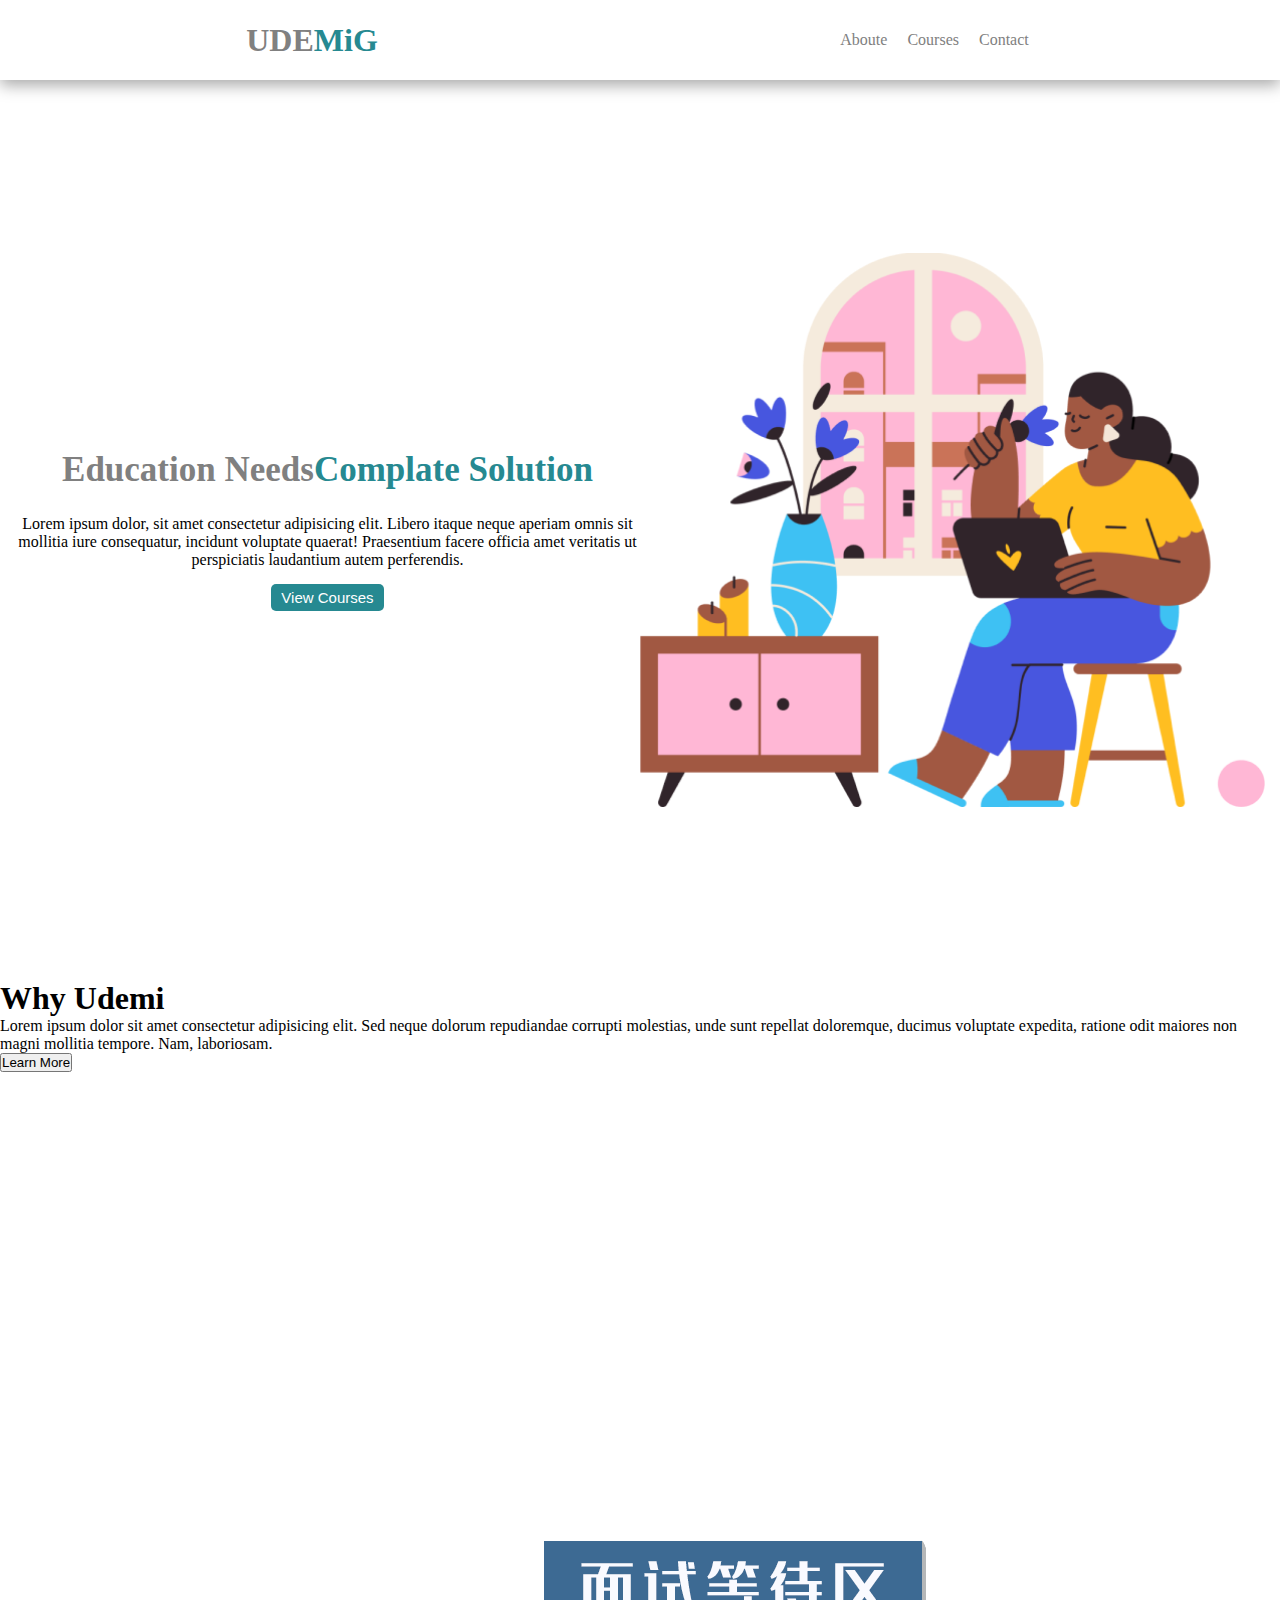
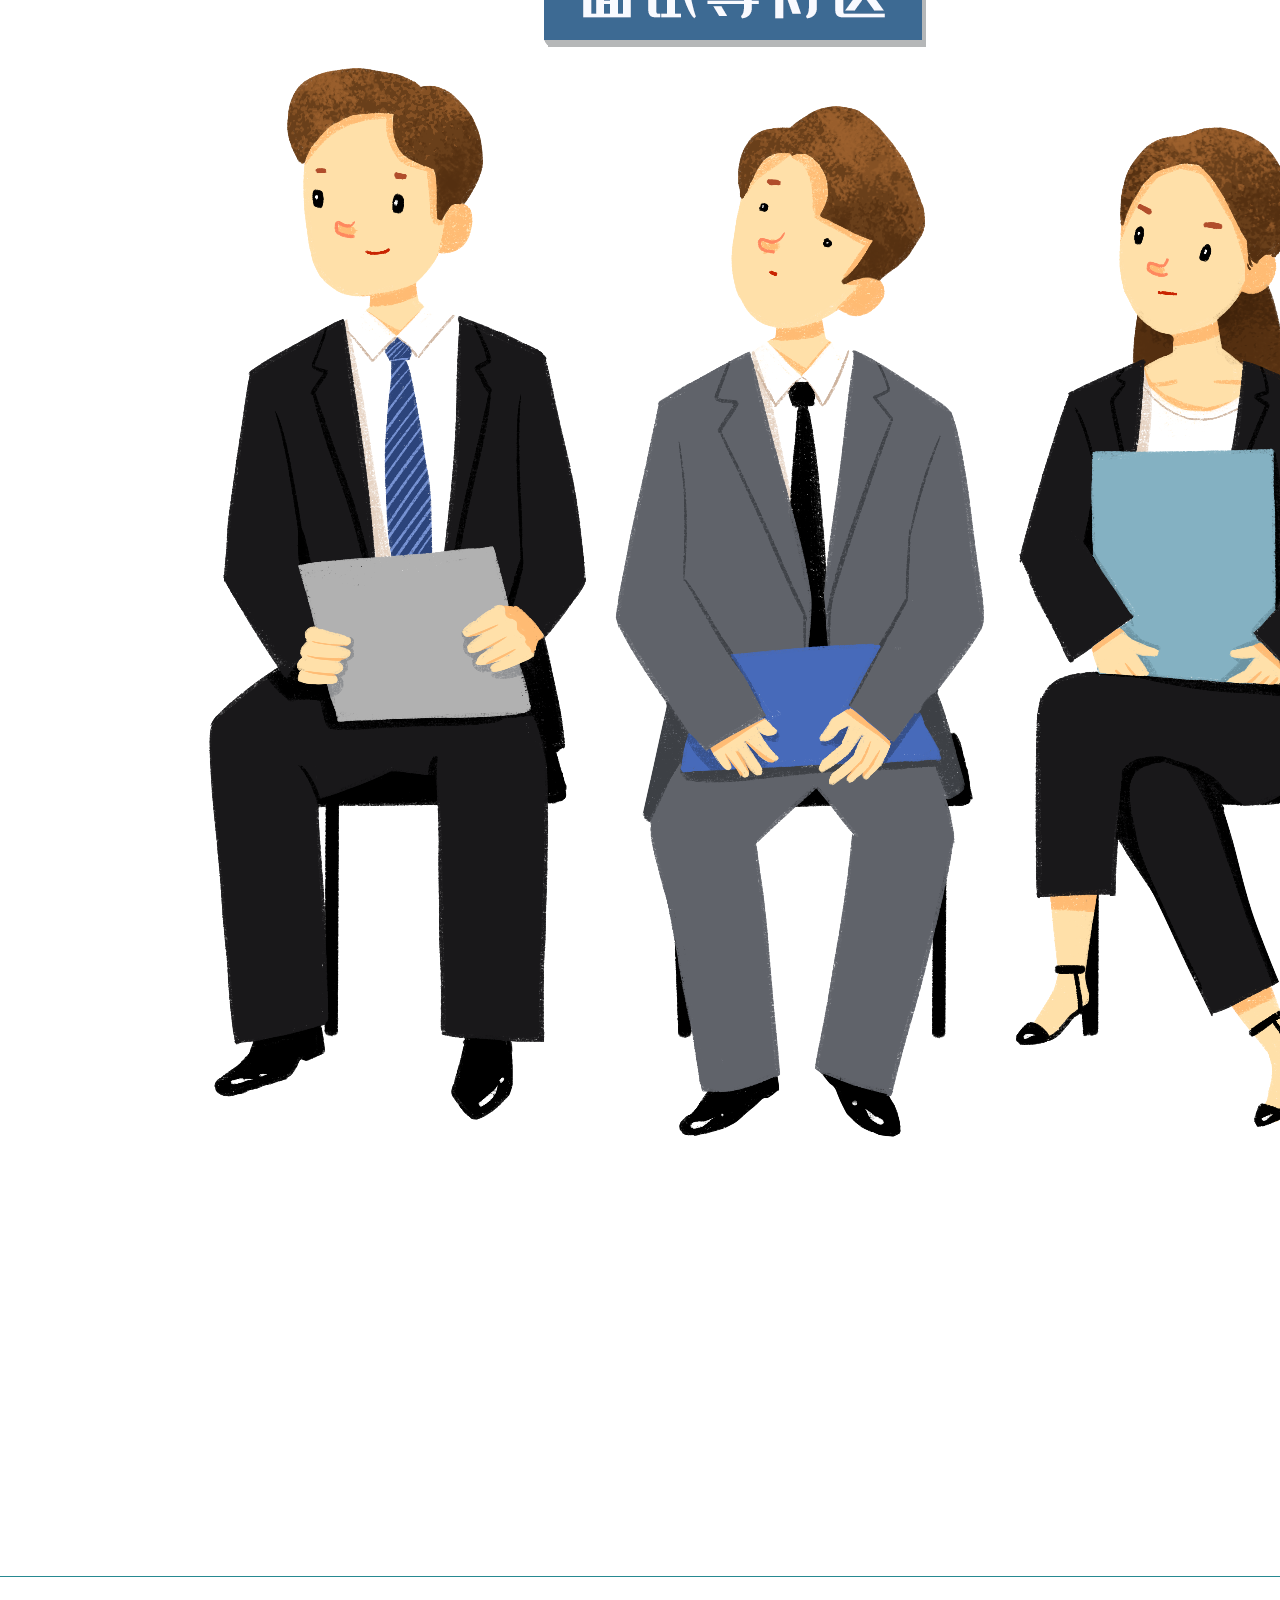
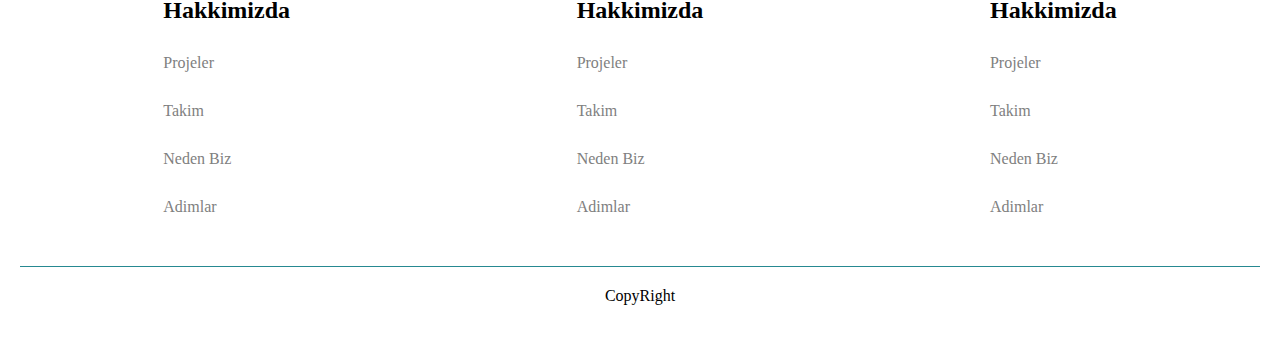
<file: index.html>
<!DOCTYPE html>
<html lang="en">
<head>
    <meta charset="UTF-8">
    <meta name="viewport" content="width=device-width, initial-scale=1.0">
    <title>Udemi</title>
    <link rel="stylesheet" href="style.css">
    <link rel="stylesheet" href="https://cdnjs.cloudflare.com/ajax/libs/font-awesome/6.4.2/css/all.min.css" integrity="sha512-z3gLpd7yknf1YoNbCzqRKc4qyor8gaKU1qmn+CShxbuBusANI9QpRohGBreCFkKxLhei6S9CQXFEbbKuqLg0DA==" crossorigin="anonymous" referrerpolicy="no-referrer" />
</head>
<body>
    <!-- header başlangiç -->
    <header>
        <div class="title">
            <a href="/">
                <i class="fa-solid fa-graduation-cap"></i></a>
            <h1>UDE<span>MiG</span></h1>
        </div>
        <nav>
            <ul>
                <a href="/aboute.html">Aboute</a>
                <a href="/contact.html">Courses</a>
                <a href="/contact.html">Contact</a>
                <a href="#"><i class="fa-solid fa-magnifying-glass"></i></a>
            </ul>
        </nav>
    </header>
    <!-- header bitiş -->

        <!-- section bölümü başlangiç -->
        <section>
            <div class="sec-left">
                <h1>Education Needs<span>Complate Solution</span></h1>
                <p>
                    Lorem ipsum dolor, sit amet consectetur adipisicing elit. 
                    Libero itaque neque aperiam omnis sit mollitia iure consequatur, 
                    incidunt voluptate quaerat! Praesentium facere officia amet veritatis ut 
                    perspiciatis laudantium autem perferendis.
                </p>
                <button>View Courses</button>
            </div>
            <img class="images" src="/images/Image.png" />
        </section>
        <!-- section bölümü bitiş -->

        <!-- Courses info başlangıç -->
        <div class="Courses-info">
            <div class="p-sec">
                <h1>Why Udemi</h1>
                <p>
                    Lorem ipsum dolor sit amet consectetur adipisicing elit. Sed neque dolorum repudiandae corrupti molestias, 
                    unde sunt repellat doloremque, ducimus voluptate expedita, ratione odit maiores non magni mollitia tempore. 
                    Nam, laboriosam.
                </p>
                <button>Learn More</button>
            </div>
            <div class="image-sec">
                <img src="images/toplantı.png"alt="">
            </div>
        </div>
    <!-- course info bitiş -->

    <!-- Footer başlangıç -->
    <footer>
            <div class="footer-start">
                <div class="footer-area">
                    <h2>Hakkimizda</h2>
                    <a href="">Projeler</a>
                    <a href="">Takim</a>
                    <a href="">Neden Biz</a>
                    <a href="">Adimlar</a>
                </div>
                <div class="footer-area">
                    <h2>Hakkimizda</h2>
                    <a href="">Projeler</a>
                    <a href="">Takim</a>
                    <a href="">Neden Biz</a>
                    <a href="">Adimlar</a>
                </div>
                <div class="footer-area">
                    <h2>Hakkimizda</h2>
                    <a href="">Projeler</a>
                    <a href="">Takim</a>
                    <a href="">Neden Biz</a>
                    <a href="">Adimlar</a>
                </div>
            </div>
            <p class="Bottom">CopyRight</p>
    </footer>
    <!-- footer bitiş -->
</body>
</html>
</file>
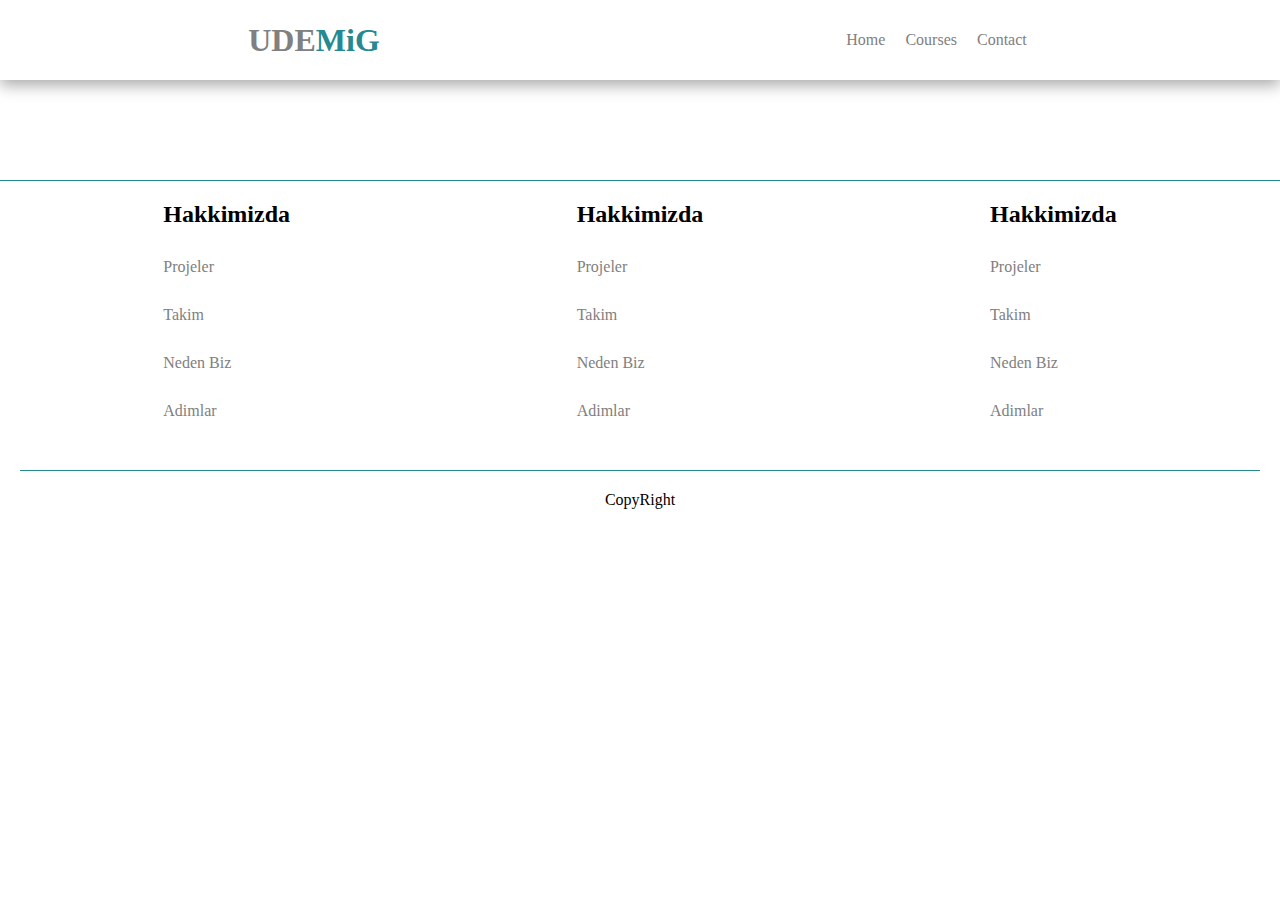
<file: aboute.html>
<!DOCTYPE html>
<html lang="en">
<head>
    <meta charset="UTF-8">
    <meta name="viewport" content="width=device-width, initial-scale=1.0">
    <title>Udemi</title>
    <link rel="stylesheet" href="style.css">
    <link rel="stylesheet" href="https://cdnjs.cloudflare.com/ajax/libs/font-awesome/6.4.2/css/all.min.css" integrity="sha512-z3gLpd7yknf1YoNbCzqRKc4qyor8gaKU1qmn+CShxbuBusANI9QpRohGBreCFkKxLhei6S9CQXFEbbKuqLg0DA==" crossorigin="anonymous" referrerpolicy="no-referrer" />
</head>
<body>
    <!-- header başlangiç -->
    <header>
        <div class="title">
            <a href="/">
                <i class="fa-solid fa-graduation-cap"></i></a>
            <h1>UDE<span>MiG</span></h1>
        </div>
        <nav>
            <ul>
                <a href="/">Home</a>
                <a href="/contact.html">Courses</a>
                <a href="/contact.html">Contact</a>
                <a href="#"><i class="fa-solid fa-magnifying-glass"></i></a>
            </ul>
        </nav>
    </header>
    <!-- header bitiş -->
       
    <!-- Footer başlangıç -->
    <footer>
            <div class="footer-start">
                <div class="footer-area">
                    <h2>Hakkimizda</h2>
                    <a href="">Projeler</a>
                    <a href="">Takim</a>
                    <a href="">Neden Biz</a>
                    <a href="">Adimlar</a>
                </div>
                <div class="footer-area">
                    <h2>Hakkimizda</h2>
                    <a href="">Projeler</a>
                    <a href="">Takim</a>
                    <a href="">Neden Biz</a>
                    <a href="">Adimlar</a>
                </div>
                <div class="footer-area">
                    <h2>Hakkimizda</h2>
                    <a href="">Projeler</a>
                    <a href="">Takim</a>
                    <a href="">Neden Biz</a>
                    <a href="">Adimlar</a>
                </div>
            </div>
            <p class="Bottom">CopyRight</p>
    </footer>
    <!-- footer bitiş -->
</body>
</html>
</file>
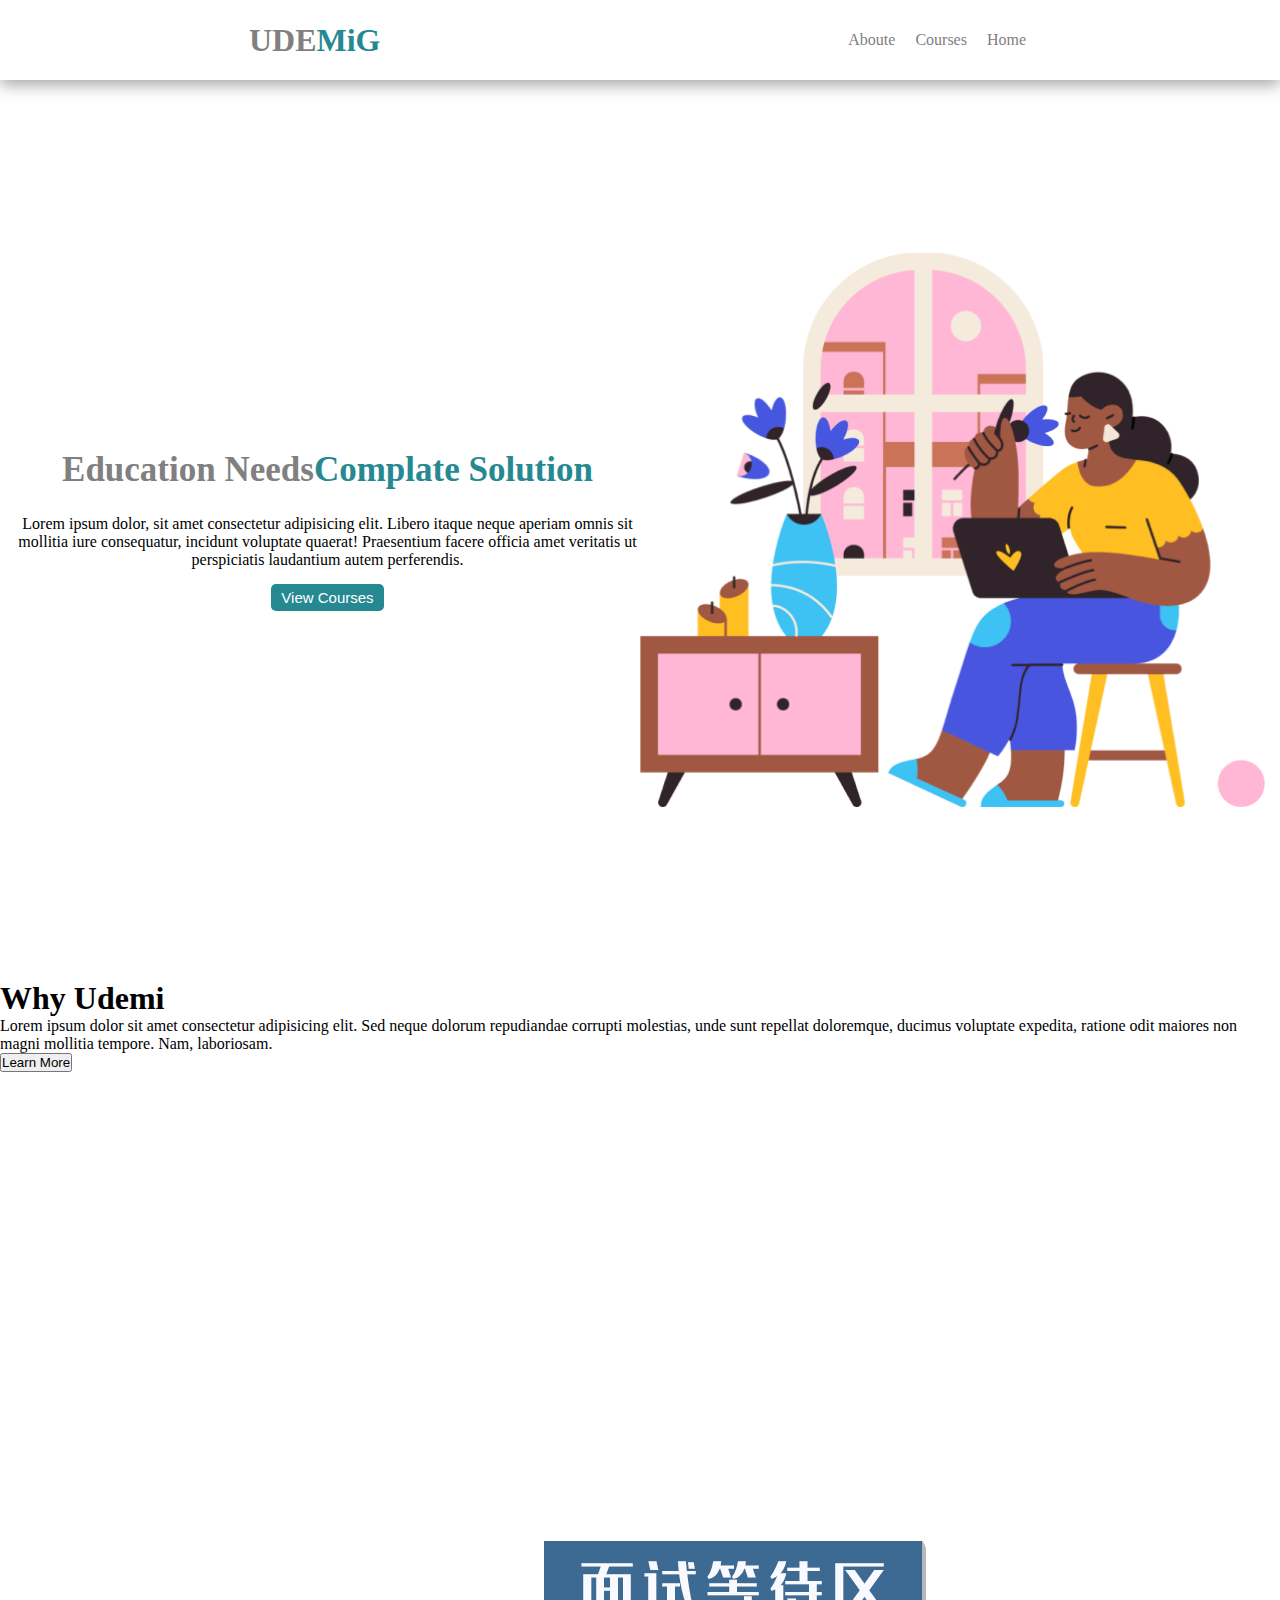
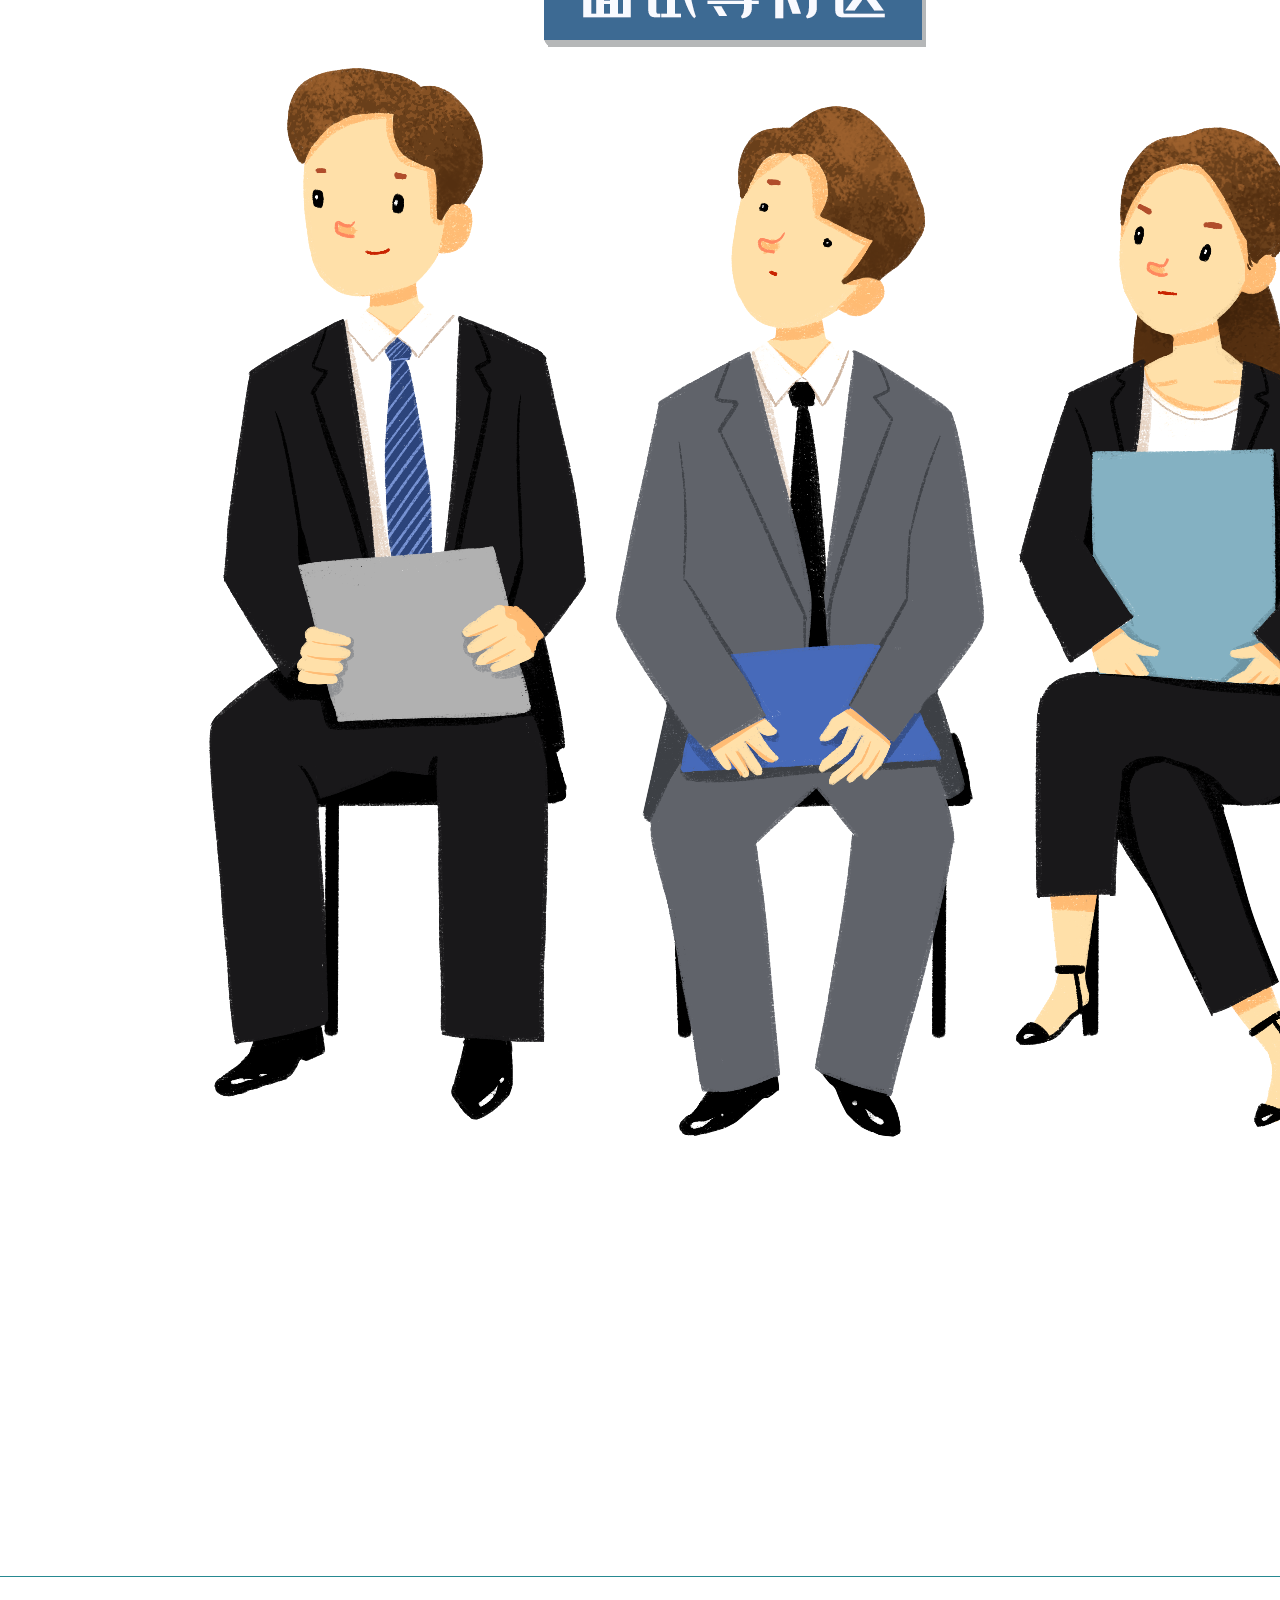
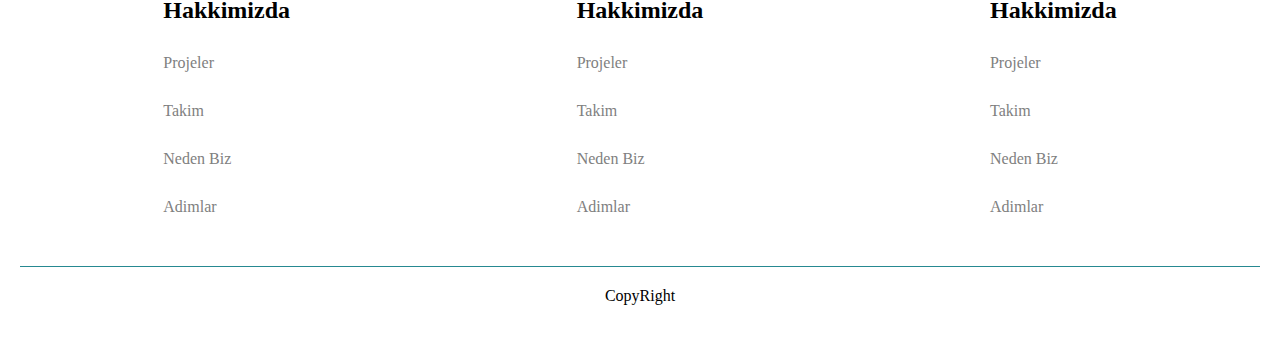
<file: contact.html>
<!DOCTYPE html>
<html lang="en">
<head>
    <meta charset="UTF-8">
    <meta name="viewport" content="width=device-width, initial-scale=1.0">
    <title>Udemi</title>
    <link rel="stylesheet" href="style.css">
    <link rel="stylesheet" href="https://cdnjs.cloudflare.com/ajax/libs/font-awesome/6.4.2/css/all.min.css" integrity="sha512-z3gLpd7yknf1YoNbCzqRKc4qyor8gaKU1qmn+CShxbuBusANI9QpRohGBreCFkKxLhei6S9CQXFEbbKuqLg0DA==" crossorigin="anonymous" referrerpolicy="no-referrer" />
</head>
<body>
    <!-- header başlangiç -->
    <header>
        <div class="title">
            <a href="">
                <i class="fa-solid fa-graduation-cap"></i></a>
            <h1>UDE<span>MiG</span></h1>
        </div>
        <nav>
            <ul>
                <a href="/aboute.html">Aboute</a>
                <a href="/contact.html">Courses</a>
                <a href="/">Home</a>
                <a href="#"><i class="fa-solid fa-magnifying-glass"></i></a>
            </ul>
        </nav>
    </header>
    <!-- header bitiş -->

        <!-- section bölümü başlangiç -->
        <section>
            <div class="sec-left">
                <h1>Education Needs<span>Complate Solution</span></h1>
                <p>
                    Lorem ipsum dolor, sit amet consectetur adipisicing elit. 
                    Libero itaque neque aperiam omnis sit mollitia iure consequatur, 
                    incidunt voluptate quaerat! Praesentium facere officia amet veritatis ut 
                    perspiciatis laudantium autem perferendis.
                </p>
                <button>View Courses</button>
            </div>
            <img class="images" src="/images/Image.png" />
        </section>
        <!-- section bölümü bitiş -->

        <!-- Courses info başlangıç -->
        <div class="Courses-info">
            <div class="p-sec">
                <h1>Why Udemi</h1>
                <p>
                    Lorem ipsum dolor sit amet consectetur adipisicing elit. Sed neque dolorum repudiandae corrupti molestias, 
                    unde sunt repellat doloremque, ducimus voluptate expedita, ratione odit maiores non magni mollitia tempore. 
                    Nam, laboriosam.
                </p>
                <button>Learn More</button>
            </div>
            <div class="image-sec">
                <img src="images/toplantı.png"alt="">
            </div>
        </div>
    <!-- course info bitiş -->

    <!-- Footer başlangıç -->
    <footer>
            <div class="footer-start">
                <div class="footer-area">
                    <h2>Hakkimizda</h2>
                    <a href="">Projeler</a>
                    <a href="">Takim</a>
                    <a href="">Neden Biz</a>
                    <a href="">Adimlar</a>
                </div>
                <div class="footer-area">
                    <h2>Hakkimizda</h2>
                    <a href="">Projeler</a>
                    <a href="">Takim</a>
                    <a href="">Neden Biz</a>
                    <a href="">Adimlar</a>
                </div>
                <div class="footer-area">
                    <h2>Hakkimizda</h2>
                    <a href="">Projeler</a>
                    <a href="">Takim</a>
                    <a href="">Neden Biz</a>
                    <a href="">Adimlar</a>
                </div>
            </div>
            <p class="Bottom">CopyRight</p>
    </footer>
    <!-- footer bitiş -->
</body>
</html>
</file>
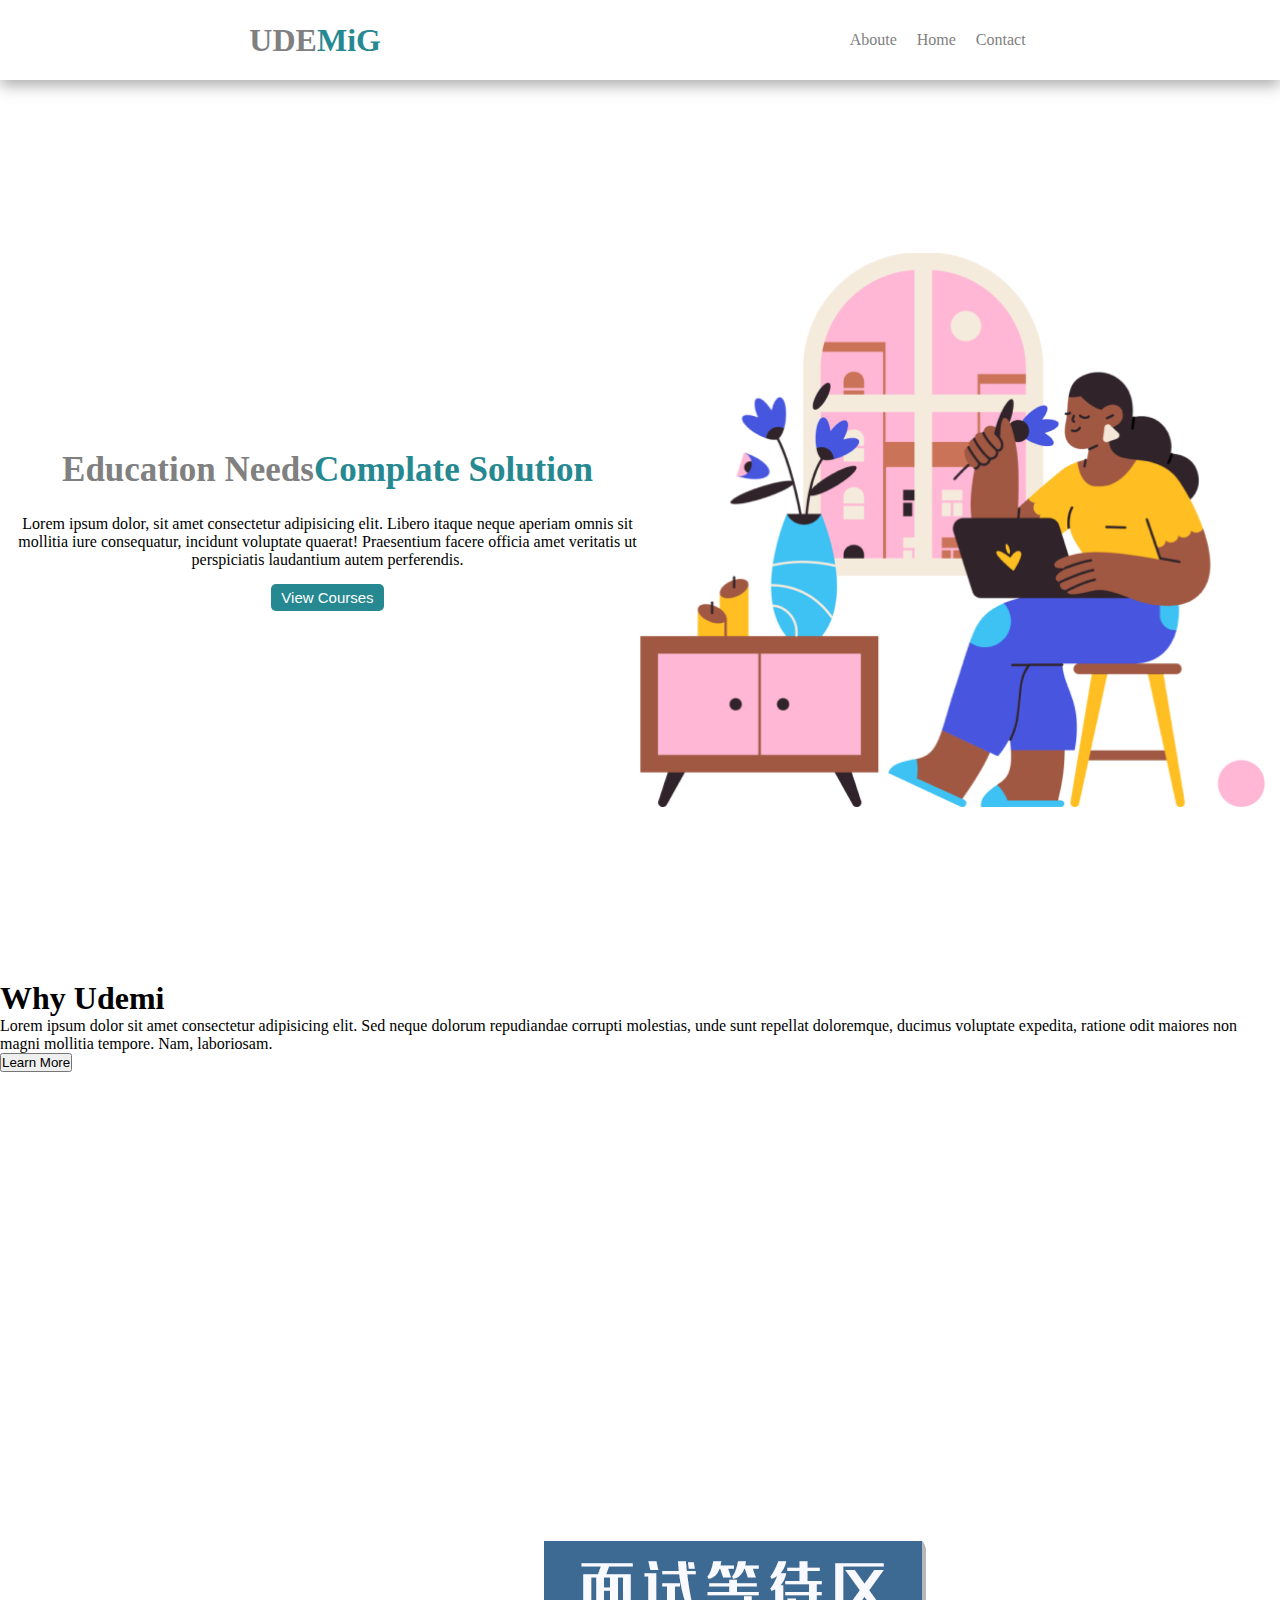
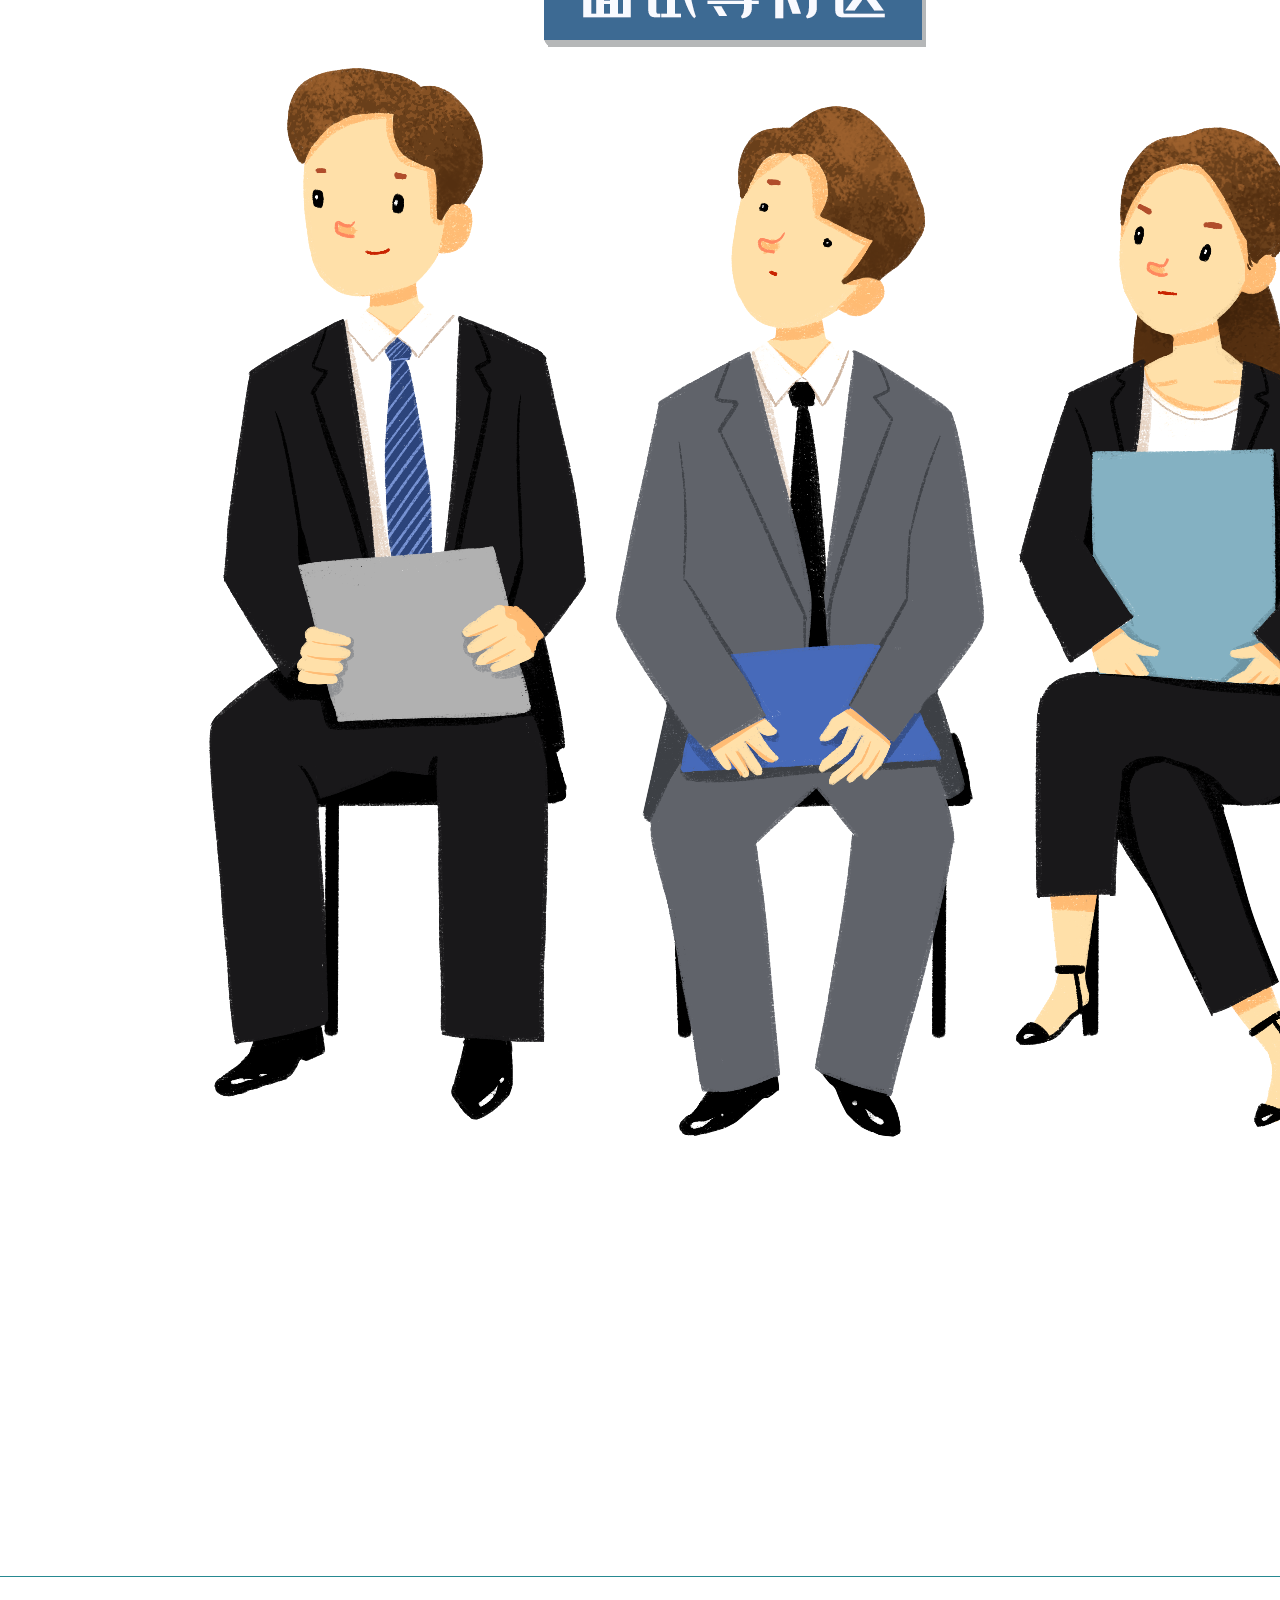
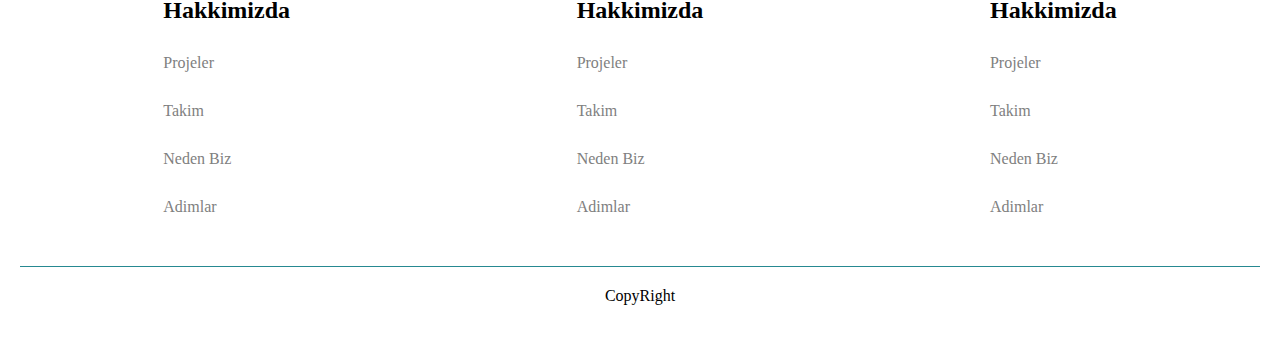
<file: course.html>
<!DOCTYPE html>
<html lang="en">
<head>
    <meta charset="UTF-8">
    <meta name="viewport" content="width=device-width, initial-scale=1.0">
    <title>Udemi</title>
    <link rel="stylesheet" href="style.css">
    <link rel="stylesheet" href="https://cdnjs.cloudflare.com/ajax/libs/font-awesome/6.4.2/css/all.min.css" integrity="sha512-z3gLpd7yknf1YoNbCzqRKc4qyor8gaKU1qmn+CShxbuBusANI9QpRohGBreCFkKxLhei6S9CQXFEbbKuqLg0DA==" crossorigin="anonymous" referrerpolicy="no-referrer" />
</head>
<body>
    <!-- header başlangiç -->
    <header>
        <div class="title">
            <a href="">
                <i class="fa-solid fa-graduation-cap"></i></a>
            <h1>UDE<span>MiG</span></h1>
        </div>
        <nav>
            <ul>
                <a href="/aboute.html">Aboute</a>
                <a href="/">Home</a>
                <a href="/contact.html">Contact</a>
                <a href="#"><i class="fa-solid fa-magnifying-glass"></i></a>
            </ul>
        </nav>
    </header>
    <!-- header bitiş -->

        <!-- section bölümü başlangiç -->
        <section>
            <div class="sec-left">
                <h1>Education Needs<span>Complate Solution</span></h1>
                <p>
                    Lorem ipsum dolor, sit amet consectetur adipisicing elit. 
                    Libero itaque neque aperiam omnis sit mollitia iure consequatur, 
                    incidunt voluptate quaerat! Praesentium facere officia amet veritatis ut 
                    perspiciatis laudantium autem perferendis.
                </p>
                <button>View Courses</button>
            </div>
            <img class="images" src="/images/Image.png" />
        </section>
        <!-- section bölümü bitiş -->

        <!-- Courses info başlangıç -->
        <div class="Courses-info">
            <div class="p-sec">
                <h1>Why Udemi</h1>
                <p>
                    Lorem ipsum dolor sit amet consectetur adipisicing elit. Sed neque dolorum repudiandae corrupti molestias, 
                    unde sunt repellat doloremque, ducimus voluptate expedita, ratione odit maiores non magni mollitia tempore. 
                    Nam, laboriosam.
                </p>
                <button>Learn More</button>
            </div>
            <div class="image-sec">
                <img src="images/toplantı.png"alt="">
            </div>
        </div>
    <!-- course info bitiş -->

    <!-- Footer başlangıç -->
    <footer>
            <div class="footer-start">
                <div class="footer-area">
                    <h2>Hakkimizda</h2>
                    <a href="">Projeler</a>
                    <a href="">Takim</a>
                    <a href="">Neden Biz</a>
                    <a href="">Adimlar</a>
                </div>
                <div class="footer-area">
                    <h2>Hakkimizda</h2>
                    <a href="">Projeler</a>
                    <a href="">Takim</a>
                    <a href="">Neden Biz</a>
                    <a href="">Adimlar</a>
                </div>
                <div class="footer-area">
                    <h2>Hakkimizda</h2>
                    <a href="">Projeler</a>
                    <a href="">Takim</a>
                    <a href="">Neden Biz</a>
                    <a href="">Adimlar</a>
                </div>
            </div>
            <p class="Bottom">CopyRight</p>
    </footer>
    <!-- footer bitiş -->
</body>
</html>
</file>
<file: style.css>
/* sıfırlama işlemleri */
* {
    margin: 0;
    padding: 0;
    box-sizing: border-box;
}


:root {
    --ana-renk: rgb(38, 137, 145);
}

/* header başlangıç */

header {
    width: 100%;
    height: 80px;
    display: flex;
    justify-content: space-around;
    align-items: center;
    background-color: white;
    box-shadow: rgba(0, 0, 0, 0.35) 0px 5px 15px;
}

header .title {
    display: flex;
    align-items: center;
    gap: 15px;
}

header .title h1 {
    color: gray;
}

header .title h1 span {
    color: var(--ana-renk);
}

header .title a {
    font-size: 50px;
    color: var(--ana-renk);
}

/*! yönlendirme işlemleri */
header nav ul {
    display: flex;
    gap: 20px;
}

header nav ul a {
    text-decoration: none;
    color: gray;
}

header nav ul a:hover {
    color: var(--ana-renk);
}

header nav ul a i {
    color: var(--ana-renk);
}

/*! yönlendirme işlemleri bitiş */

/* header bitiş */

/* Section başlangiç css  */
section {
    display: flex;
    align-items: center;
    height: 100vh;
    width: 100%;
    padding: 15px;
}

section .sec-left {
    text-align: center;
    flex: 1;
}

section .images {
    flex: 1;
    width: 600px;
}

section .sec-left h1 {
    font-size: 35px;
    color: gray;
    margin-bottom: 25px;
}

section .sec-left h1 span {
    color: var(--ana-renk);
}

section .sec-left p {
    font-size: 16px;
}

section button {
    padding: 5px 10px;
    border: none;
    background-color: var(--ana-renk);
    color: white;
    border-radius: 5px;
    font-size: 15px;
    margin-top: 15px;
    cursor: pointer;
    transition: 400ms;
}

section button:hover {
    background-color: gray;
    transition: 500ms;
    scale: 0.9;
}

/* Section bitiş css  */

/* course info css başlangiç */
.course-info {
    display: flex;
    align-items: center;
    text-align: center;
    background-color: rgba(48,137,145, 0.55);
    padding: 15px;
    height: 50vh;
    width: 100%;
    position: relative;
    margin-top: 50px;
}
.p-sec,
.image-sec {
    flex: 1;
}

image-sec img {
    width: 400px;
}

.course-info .p-sec h1 {
    background-color: var(--ana-renk);
    padding: 20px;
    width: 60%;
    position: absolute;
    top: -20px;
    border-bottom-right-radius: 60px;
    color: white;
}

.course-info .p-sec p {
    font-size: 17px;
    color: white;
}

.course-info .p-sec button {
    padding:10px 20px;
    border-radius: 5px;
    border: none;
    background-color: var(--ana-renk);
    color: white;
    margin-top: 20px;
    cursor: pointer;

}

/* course info css bitiş */

/* Footer başlangiç */
footer {
    padding: 20px;
    margin-top: 100px;
    border-top: 1px solid var(--ana-renk);
}

footer .footer-start {
    display: grid;
    grid-template-columns: repeat(3, 1fr);
    place-items: center;

    /* grid-template-columns: 1fr 1fr 1fr; */
}

footer .footer-start .footer-area {
    display: flex;
    flex-direction: column;
    gap: 30px;

}

footer .footer-start .footer-area a {
    text-decoration: none;
    color: gray;
}

footer .Bottom {
    text-align: center;
    margin-top: 50px;
    border-top: 1px solid var(--ana-renk);
    padding: 20px;
}


/* Footer bitiş */
</file>
